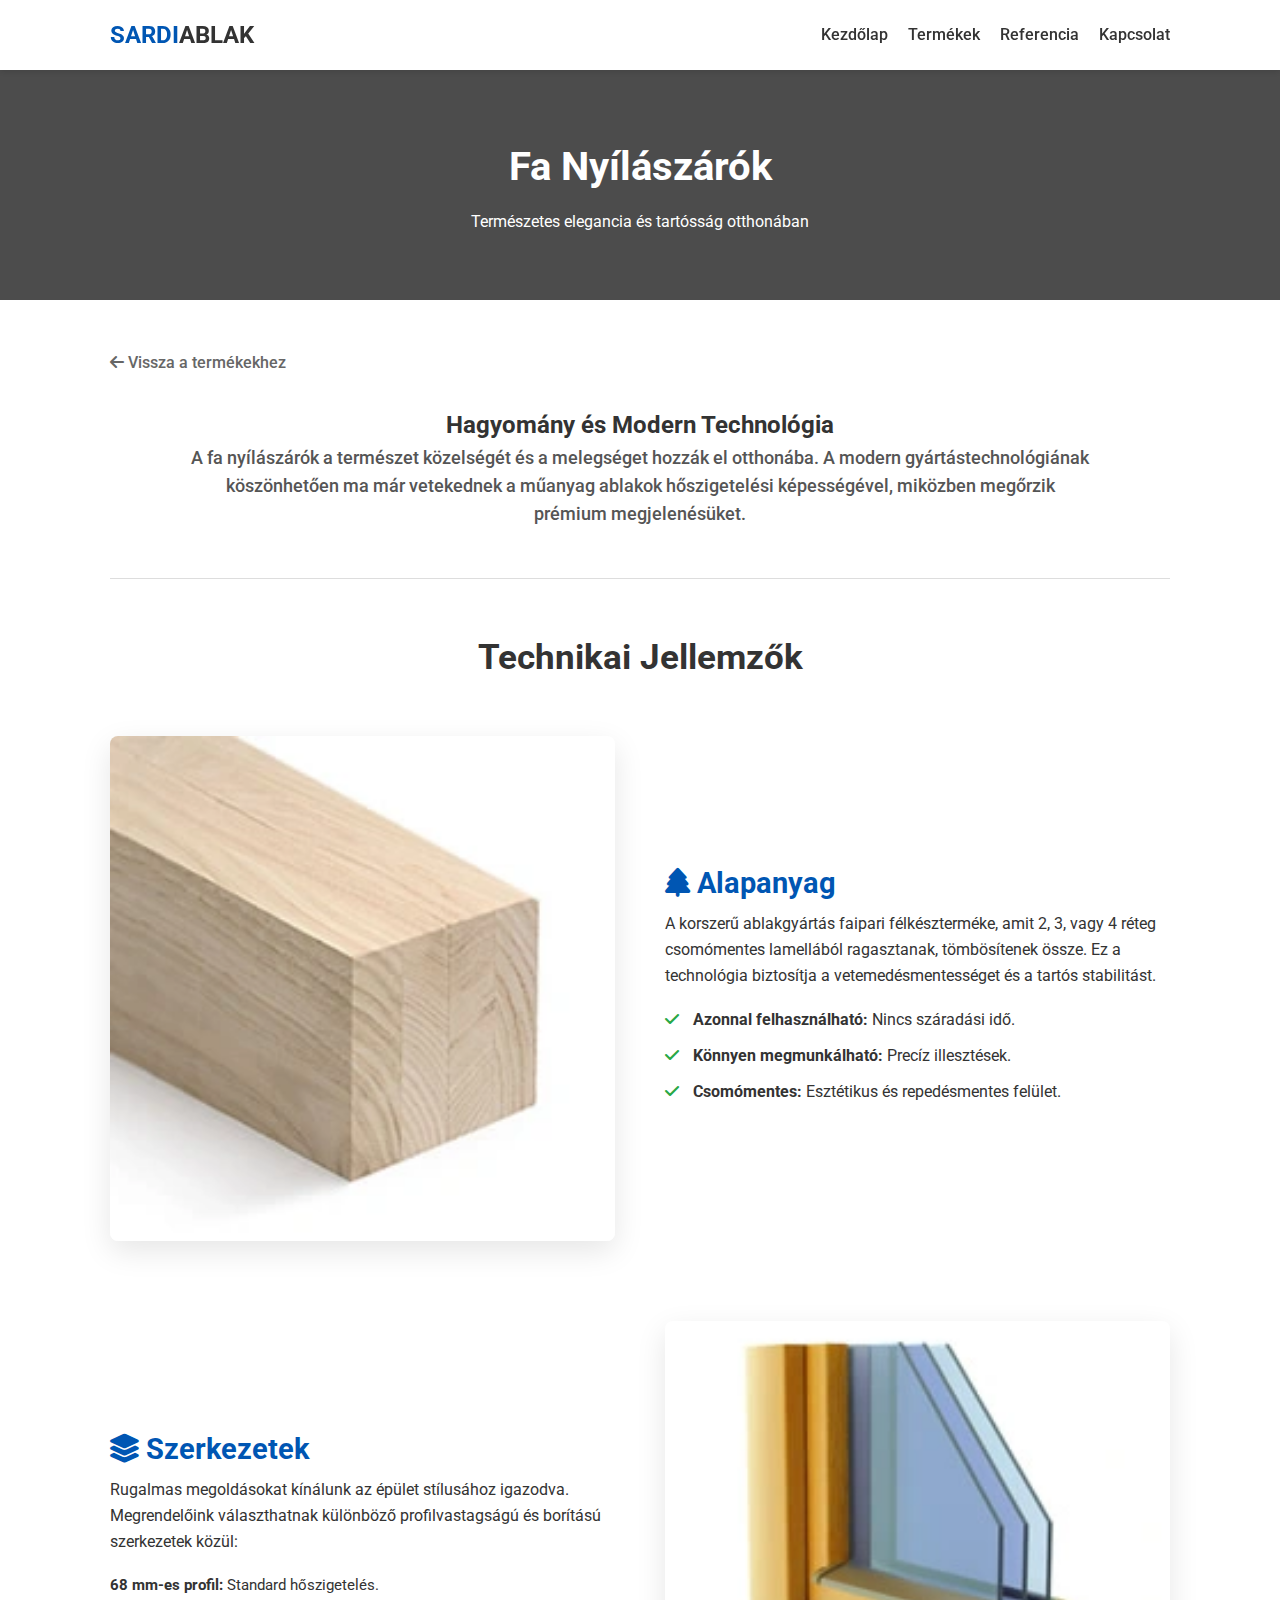
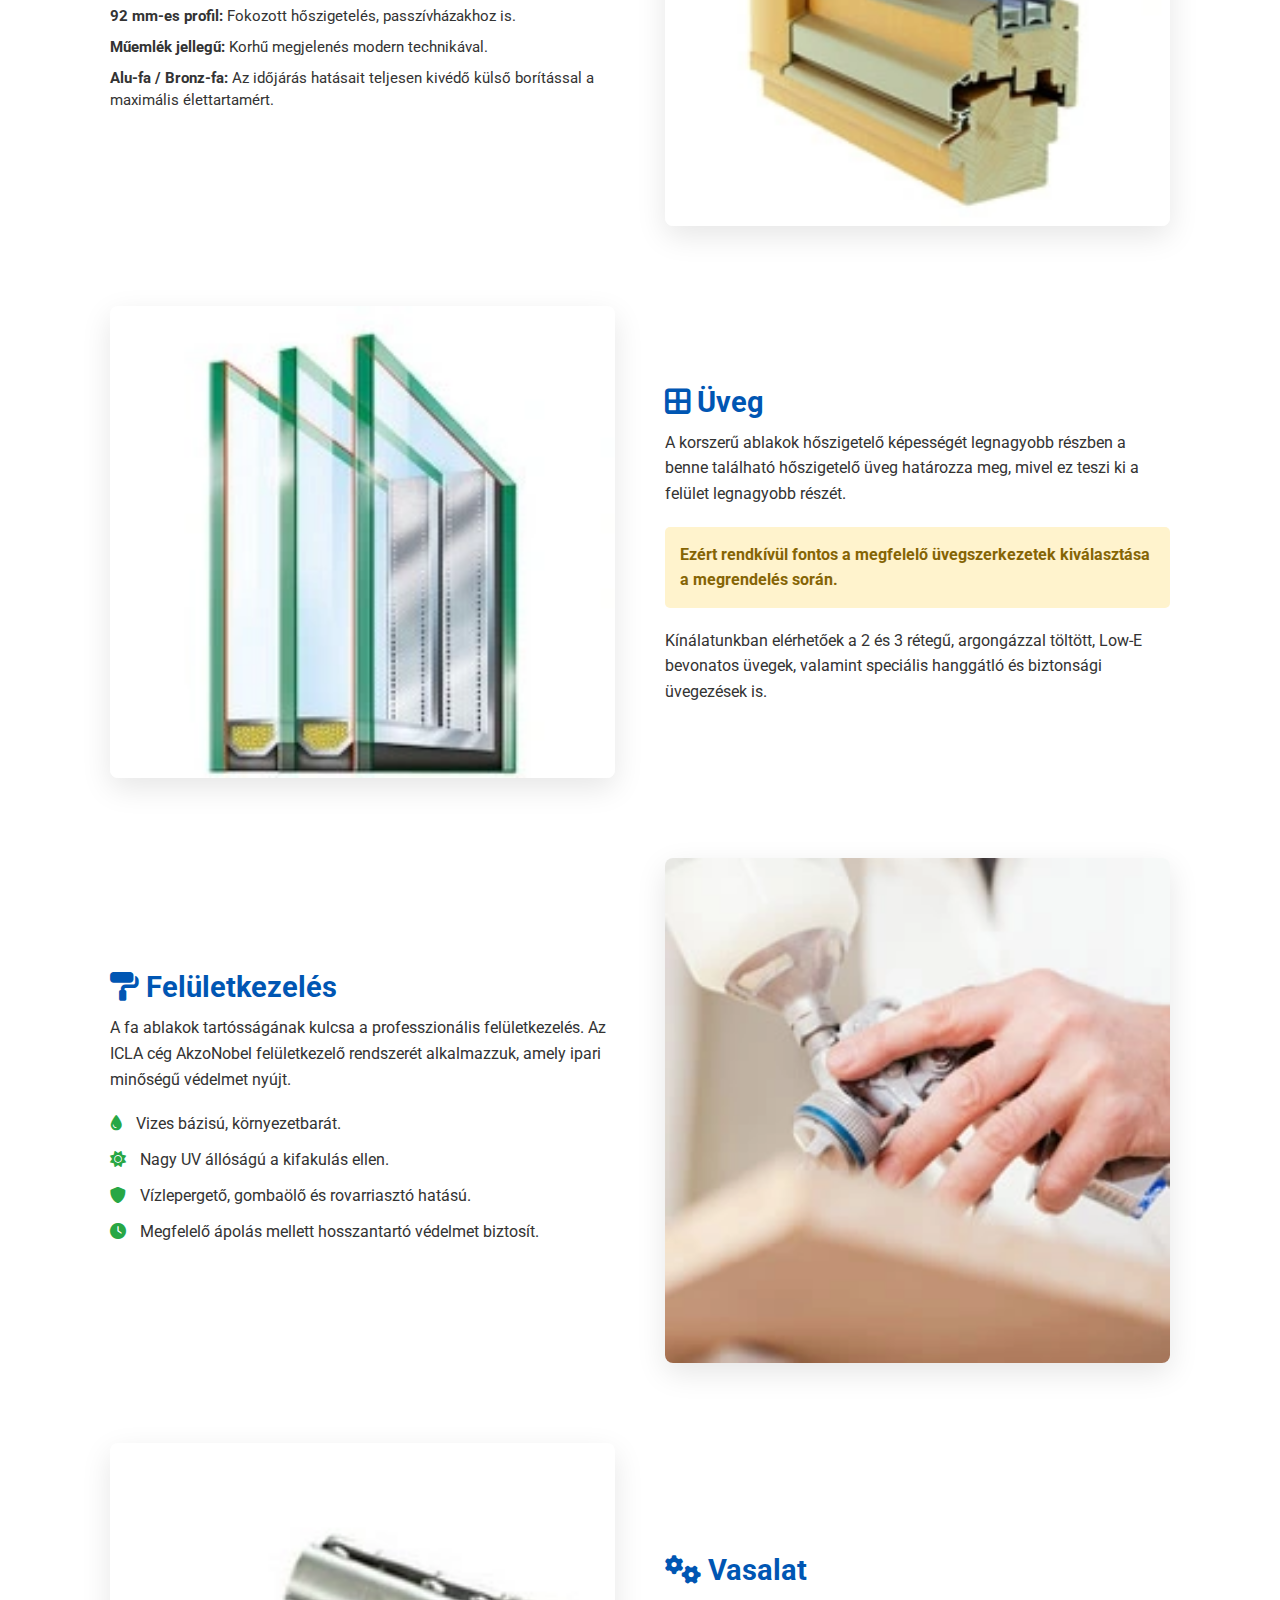
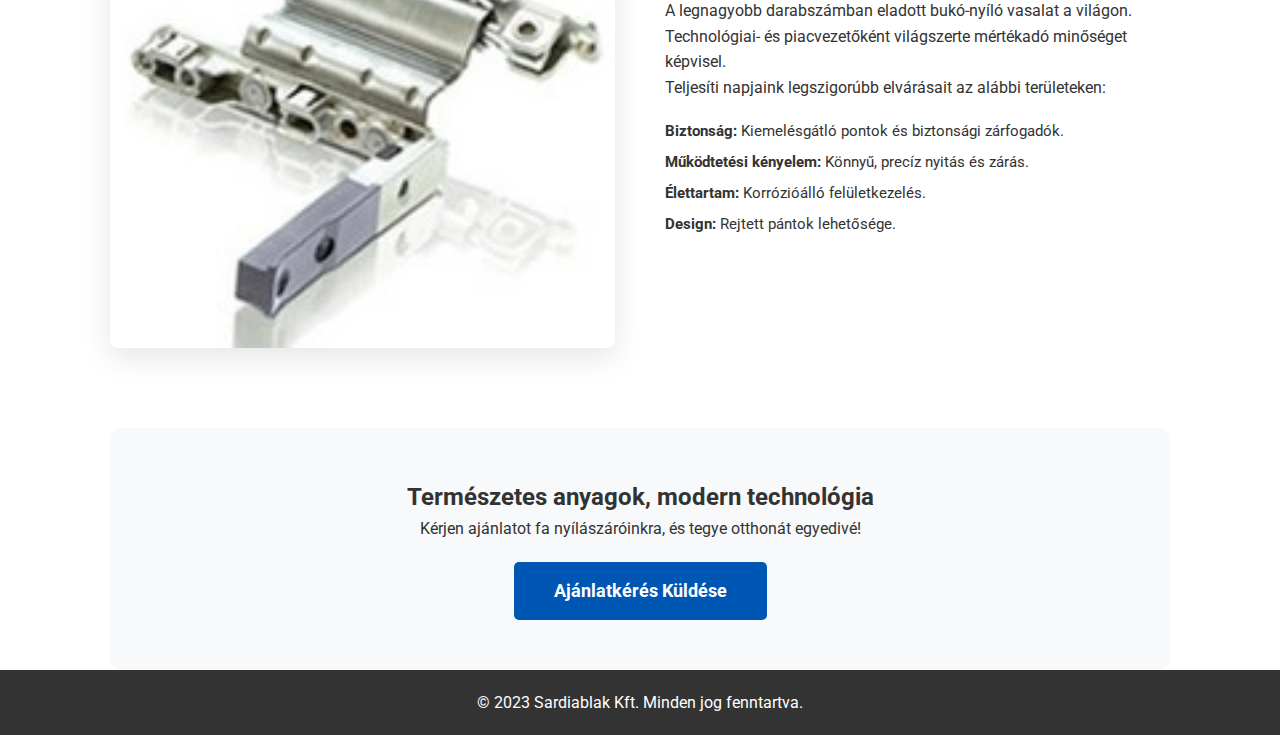
<file: fa_nyilaszarok.html>
<!DOCTYPE html>
<html lang="hu">
  <head>
    <meta charset="UTF-8" />
    <meta name="viewport" content="width=device-width, initial-scale=1.0" />
    <title>Műanyag Ablakok - Sardiablak</title>
    <link
      href="https://fonts.googleapis.com/css2?family=Roboto:wght@300;400;500;700&display=swap"
      rel="stylesheet"
    />
    <link
      rel="stylesheet"
      href="https://cdnjs.cloudflare.com/ajax/libs/font-awesome/6.0.0/css/all.min.css"
    />
    <link rel="stylesheet" href="src/style.css" />
    <link rel="icon" type="image/png" sizes="32x32" href="src/fav/favicon-32x32.png">
    <link rel="icon" type="image/png" sizes="16x16" href="src/fav/favicon-16x16.png">
    <link rel="apple-touch-icon" sizes="180x180" href="src/fav/apple-touch-icon.png">
    <link rel="icon" href="src/fav/favicon.ico">


  </head>
  <body>
    <!-- FEJLÉC -->
    <header>
      <div class="container header-container">
        <a href="index.html" class="logo">SARDI<span>ABLAK</span></a>
        <nav>
          <ul>
            <li><a href="index.html">Kezdőlap</a></li>
            <li><a href="termekeink.html" class="active">Termékek</a></li>
            <li><a href="referencia.html">Referencia</a></li>
            <li><a href="index.html#kontakt">Kapcsolat</a></li>
          </ul>
        </nav>
      </div>
    </header>

    <body>
        <!-- ALOLDAL HERO SZEKCIÓ -->
    <section class="page-header">
      <div class="container">
        <h1>Fa Nyílászárók</h1>
        <p>Természetes elegancia és tartósság otthonában</p>
      </div>
    </section>

    <!-- TARTALOM SZEKCIÓ -->
    <section id="product-page">
      <div class="container">
        <!-- Vissza gomb -->
        <a href="termekeink.html" class="back-link"><i class="fas fa-arrow-left"></i> Vissza a termékekhez</a>

        <!-- Bevezető szöveg -->
        <div class="product-intro">
          <h2>Hagyomány és Modern Technológia</h2>
          <p class="lead-text">
            A fa nyílászárók a természet közelségét és a melegséget hozzák el otthonába. A modern gyártástechnológiának köszönhetően ma már vetekednek a műanyag ablakok hőszigetelési képességével, miközben megőrzik prémium megjelenésüket.
          </p>
        </div>

        <hr class="divider">

        <h2 class="variants-title">Technikai Jellemzők</h2>

        <!-- 1. ALAPANYAG (Kép balra, szöveg jobbra) -->
        <div class="product-variant">
            <div class="variant-image">
                <!-- Kép helye: Alapanyag -->
                <img src="media/Termekink/fa_nyilaszarok_alapanyag.webp" alt="Fa ablak alapanyag">
            </div>
            <div class="variant-info">
                <h3><i class="fas fa-tree"></i> Alapanyag</h3>
                <p>A korszerű ablakgyártás faipari félkészterméke, amit 2, 3, vagy 4 réteg csomómentes lamellából ragasztanak, tömbösítenek össze. Ez a technológia biztosítja a vetemedésmentességet és a tartós stabilitást.</p>
                <ul class="variant-list">
                    <li><i class="fas fa-check"></i> <strong>Azonnal felhasználható:</strong> Nincs száradási idő.</li>
                    <li><i class="fas fa-check"></i> <strong>Könnyen megmunkálható:</strong> Precíz illesztések.</li>
                    <li><i class="fas fa-check"></i> <strong>Csomómentes:</strong> Esztétikus és repedésmentes felület.</li>
                </ul>
            </div>
        </div>

        <!-- 2. SZERKEZETEK (Kép jobbra, szöveg balra - REVERSE) -->
        <div class="product-variant reverse">
            <div class="variant-image">
                <!-- Kép helye: Szerkezet -->
                <img src="media/Termekink/fa_nyilaszarok_szerkezetek.webp" alt="Fa ablak profil">
            </div>
            <div class="variant-info">
                <h3><i class="fas fa-layer-group"></i> Szerkezetek</h3>
                <p>Rugalmas megoldásokat kínálunk az épület stílusához igazodva. Megrendelőink választhatnak különböző profilvastagságú és borítású szerkezetek közül:</p>
                <ul class="variant-list compact">
                    <li><strong>68 mm-es profil:</strong> Standard hőszigetelés.</li>
                    <li><strong>92 mm-es profil:</strong> Fokozott hőszigetelés, passzívházakhoz is.</li>
                    <li><strong>Műemlék jellegű:</strong> Korhű megjelenés modern technikával.</li>
                    <li><strong>Alu-fa / Bronz-fa:</strong> Az időjárás hatásait teljesen kivédő külső borítással a maximális élettartamért.</li>
                </ul>
            </div>
        </div>

        <!-- 3. ÜVEG (Kép balra, szöveg jobbra) -->
        <div class="product-variant">
            <div class="variant-image">
                <!-- Kép helye: Üveg -->
                <img src="media/Termekink/fa_nyilaszarok_uveg.webp" alt="Hőszigetelő üveg">
            </div>
            <div class="variant-info">
                <h3><i class="fas fa-border-all"></i> Üveg</h3>
                <p>A korszerű ablakok hőszigetelő képességét legnagyobb részben a benne található hőszigetelő üveg határozza meg, mivel ez teszi ki a felület legnagyobb részét.</p>
                <div class="highlight-box">
                    Ezért rendkívül fontos a megfelelő üvegszerkezetek kiválasztása a megrendelés során.
                </div>
                <p>Kínálatunkban elérhetőek a 2 és 3 rétegű, argongázzal töltött, Low-E bevonatos üvegek, valamint speciális hanggátló és biztonsági üvegezések is.</p>
            </div>
        </div>

        <!-- 4. FELÜLETKEZELÉS (Kép jobbra, szöveg balra - REVERSE) -->
        <div class="product-variant reverse">
            <div class="variant-image">
                <!-- Kép helye: Festés -->
                <img src="media/Termekink/fa_nyilaszarok_felulet.webp" alt="Fa felületkezelés">
            </div>
            <div class="variant-info">
                <h3><i class="fas fa-paint-roller"></i> Felületkezelés</h3>
                <p>A fa ablakok tartósságának kulcsa a professzionális felületkezelés. Az ICLA cég AkzoNobel felületkezelő rendszerét alkalmazzuk, amely ipari minőségű védelmet nyújt.</p>
                <ul class="variant-list">
                    <li><i class="fas fa-tint"></i> Vizes bázisú, környezetbarát.</li>
                    <li><i class="fas fa-sun"></i> Nagy UV állóságú a kifakulás ellen.</li>
                    <li><i class="fas fa-shield-alt"></i> Vízlepergető, gombaölő és rovarriasztó hatású.</li>
                    <li><i class="fas fa-clock"></i> Megfelelő ápolás mellett hosszantartó védelmet biztosít.</li>
                </ul>
            </div>
        </div>

        <!-- 5. VASALAT (Kép balra, szöveg jobbra) -->
        <div class="product-variant">
            <div class="variant-image">
                <!-- Kép helye: Vasalat -->
                <img src="media/Termekink/fa_nyilaszarok_vasalat.webp" alt="Roto vasalat">
            </div>
            <div class="variant-info">
                <h3><i class="fas fa-cogs"></i> Vasalat</h3>
                <p>A legnagyobb darabszámban eladott bukó-nyíló vasalat a világon. Technológiai- és piacvezetőként világszerte mértékadó minőséget képvisel.</p>
                <p>Teljesíti napjaink legszigorúbb elvárásait az alábbi területeken:</p>
                <ul class="variant-list compact">
                    <li><strong>Biztonság:</strong> Kiemelésgátló pontok és biztonsági zárfogadók.</li>
                    <li><strong>Működtetési kényelem:</strong> Könnyű, precíz nyitás és zárás.</li>
                    <li><strong>Élettartam:</strong> Korrózióálló felületkezelés.</li>
                    <li><strong>Design:</strong> Rejtett pántok lehetősége.</li>
                </ul>
            </div>
        </div>

        <!-- CTA Gomb -->
        <div class="cta-section">
            <h2>Természetes anyagok, modern technológia</h2>
            <p>Kérjen ajánlatot fa nyílászáróinkra, és tegye otthonát egyedivé!</p>
            <a href="index.html#kontakt" class="btn btn-large">Ajánlatkérés Küldése</a>
        </div>

      </div>
    </section>

    <footer>
      <p>&copy; 2023 Sardiablak Kft. Minden jog fenntartva.</p>
    </footer>
  </body>
</html>
</file>
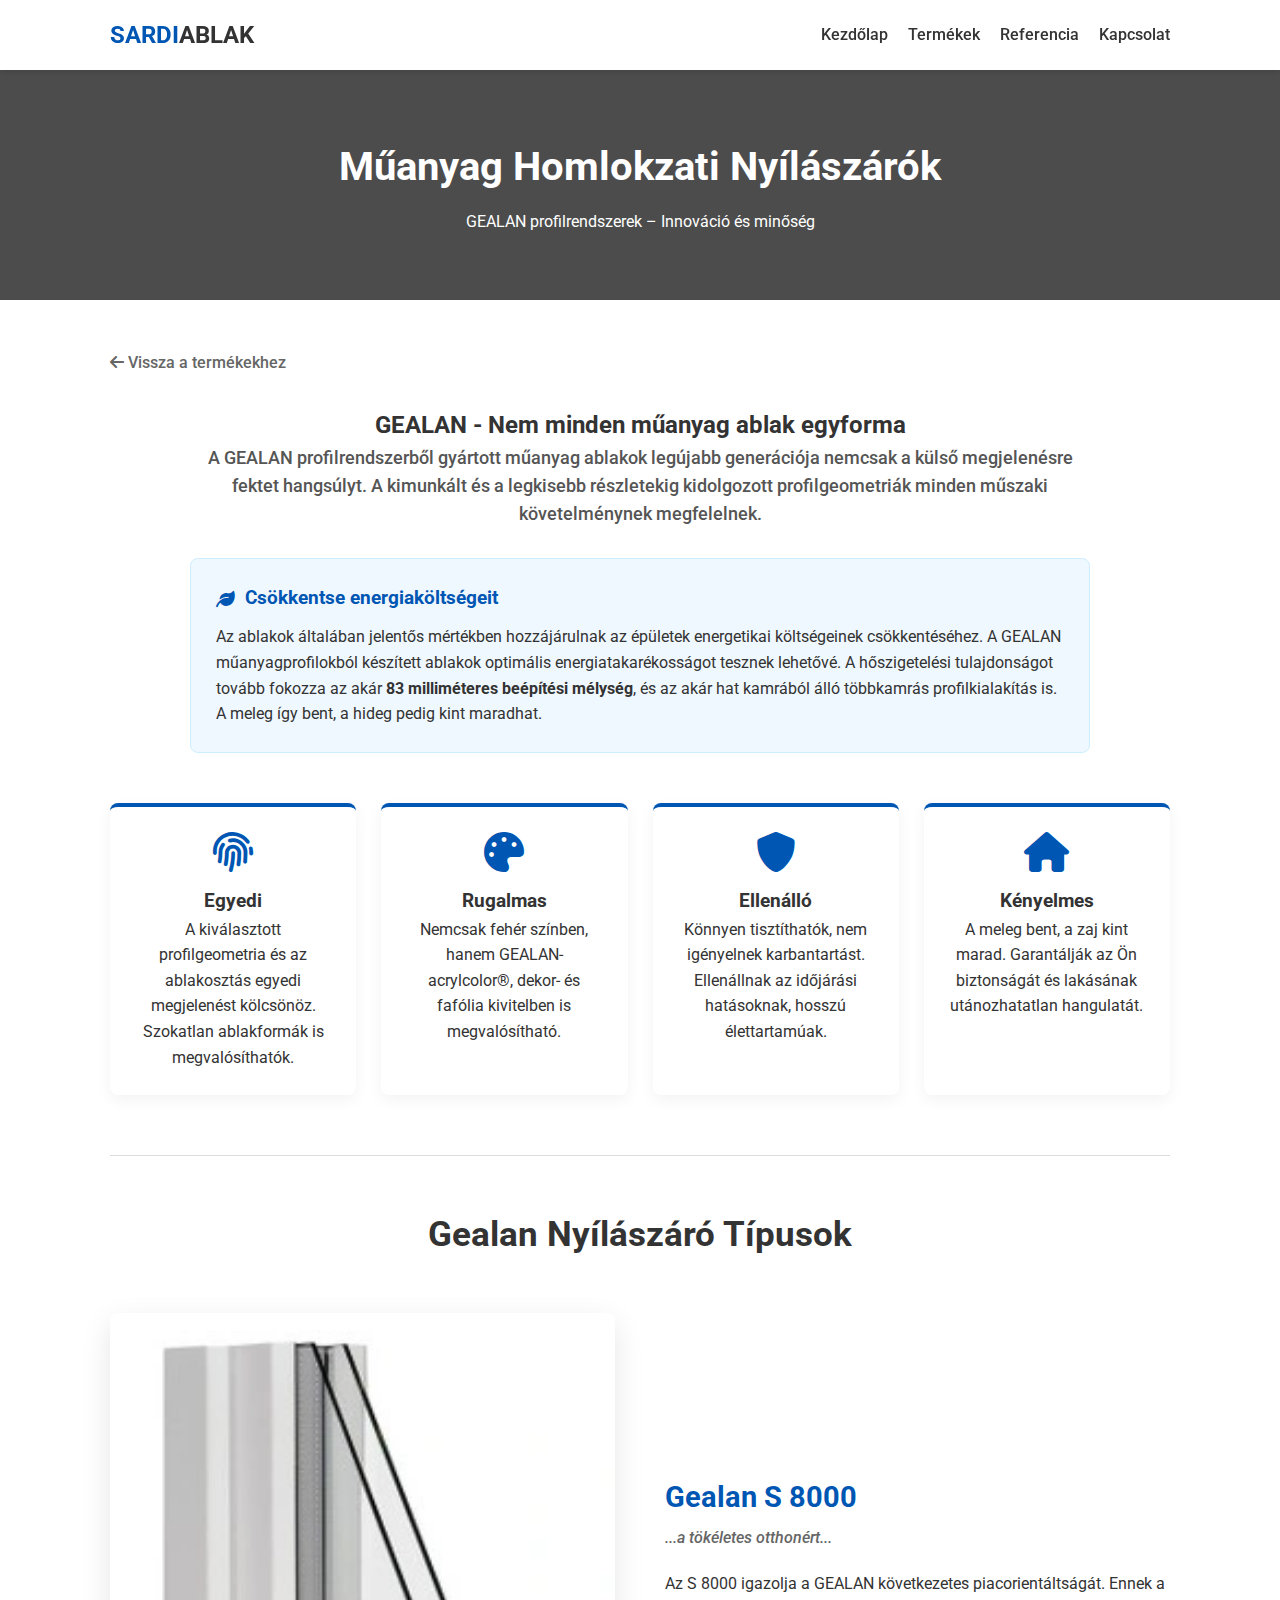
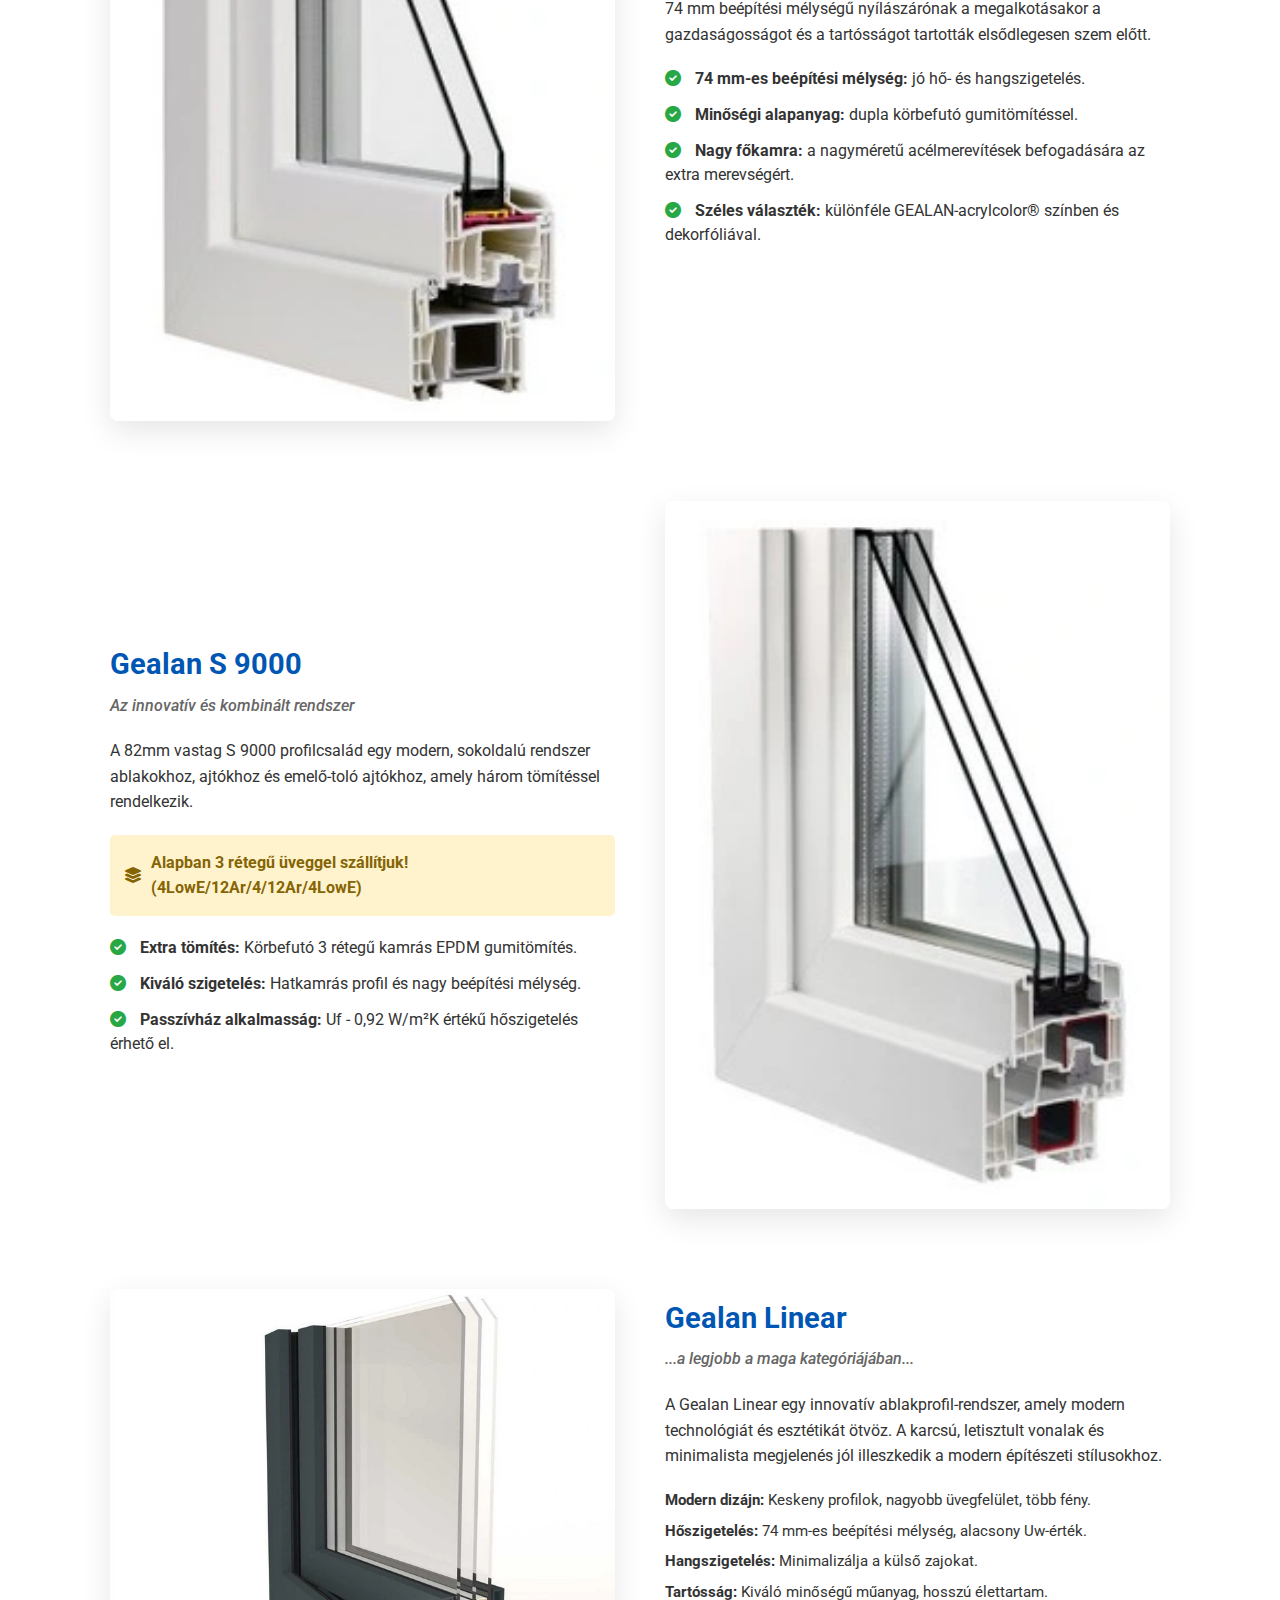
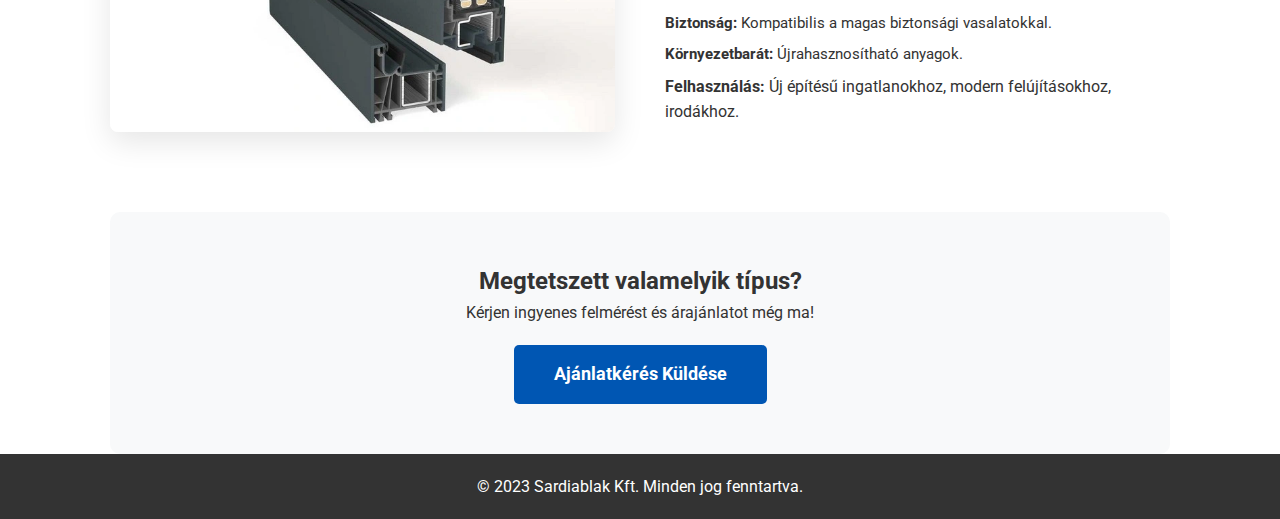
<file: muanyag_nyilaszarok.html>
<!DOCTYPE html>
<html lang="hu">
  <head>
    <meta charset="UTF-8" />
    <meta name="viewport" content="width=device-width, initial-scale=1.0" />
    <title>Műanyag Ablakok - Sardiablak</title>
    <link
      href="https://fonts.googleapis.com/css2?family=Roboto:wght@300;400;500;700&display=swap"
      rel="stylesheet"
    />
    <link
      rel="stylesheet"
      href="https://cdnjs.cloudflare.com/ajax/libs/font-awesome/6.0.0/css/all.min.css"
    />
    <link rel="stylesheet" href="src/style.css" />
    <link rel="icon" type="image/png" sizes="32x32" href="src/fav/favicon-32x32.png">
    <link rel="icon" type="image/png" sizes="16x16" href="src/fav/favicon-16x16.png">
    <link rel="apple-touch-icon" sizes="180x180" href="src/fav/apple-touch-icon.png">
    <link rel="icon" href="src/fav/favicon.ico">


  </head>
  <body>
    <!-- FEJLÉC -->
    <header>
      <div class="container header-container">
        <a href="index.html" class="logo">SARDI<span>ABLAK</span></a>
        <nav>
          <ul>
            <li><a href="index.html">Kezdőlap</a></li>
            <li><a href="termekeink.html" class="active">Termékek</a></li>
            <li><a href="referencia.html">Referencia</a></li>
            <li><a href="index.html#kontakt">Kapcsolat</a></li>
          </ul>
        </nav>
      </div>
    </header>

    <body>
    <!-- ALOLDAL HERO SZEKCIÓ -->
    <!-- Ide érdemes egy szép műanyag ablakos háttérképet tenni -->
    <section class="page-header" ;">
      <div class="container">
        <h1>Műanyag Homlokzati Nyílászárók</h1>
        <p>GEALAN profilrendszerek – Innováció és minőség</p>
      </div>
    </section>

    <!-- TARTALOM SZEKCIÓ -->
    <section id="product-page">
      <div class="container">
        <!-- Vissza gomb -->
        <a href="termekeink.html" class="back-link"><i class="fas fa-arrow-left"></i> Vissza a termékekhez</a>

        <!-- Általános bevezető -->
        <div class="product-intro">
          <h2>GEALAN - Nem minden műanyag ablak egyforma</h2>
          <p class="lead-text">
            A GEALAN profilrendszerből gyártott műanyag ablakok legújabb generációja nemcsak a külső megjelenésre fektet hangsúlyt. A kimunkált és a legkisebb részletekig kidolgozott profilgeometriák minden műszaki követelménynek megfelelnek.
          </p>
          
          <div class="energy-box">
            <h3><i class="fas fa-leaf"></i> Csökkentse energiaköltségeit</h3>
            <p>
                Az ablakok általában jelentős mértékben hozzájárulnak az épületek energetikai költségeinek csökkentéséhez. A GEALAN műanyagprofilokból készített ablakok optimális energiatakarékosságot tesznek lehetővé. A hőszigetelési tulajdonságot tovább fokozza az akár <strong>83 milliméteres beépítési mélység</strong>, és az akár hat kamrából álló többkamrás profilkialakítás is. A meleg így bent, a hideg pedig kint maradhat.
            </p>
          </div>
        </div>

        <!-- Előnyök ikonokkal (Grid) -->
        <div class="features-grid">
            <div class="feature-card">
                <i class="fas fa-fingerprint"></i>
                <h3>Egyedi</h3>
                <p>A kiválasztott profilgeometria és az ablakosztás egyedi megjelenést kölcsönöz. Szokatlan ablakformák is megvalósíthatók.</p>
            </div>
            <div class="feature-card">
                <i class="fas fa-palette"></i>
                <h3>Rugalmas</h3>
                <p>Nemcsak fehér színben, hanem GEALAN-acrylcolor®, dekor- és fafólia kivitelben is megvalósítható.</p>
            </div>
            <div class="feature-card">
                <i class="fas fa-shield-alt"></i>
                <h3>Ellenálló</h3>
                <p>Könnyen tisztíthatók, nem igényelnek karbantartást. Ellenállnak az időjárási hatásoknak, hosszú élettartamúak.</p>
            </div>
            <div class="feature-card">
                <i class="fas fa-home"></i>
                <h3>Kényelmes</h3>
                <p>A meleg bent, a zaj kint marad. Garantálják az Ön biztonságát és lakásának utánozhatatlan hangulatát.</p>
            </div>
        </div>

        <hr class="divider">

        <!-- TERMÉK VARIÁCIÓK (Váltakozó elrendezés) -->
        <h2 class="variants-title">Gealan Nyílászáró Típusok</h2>

        <!-- 1. GEALAN S 8000 -->
        <div class="product-variant">
            <div class="variant-image">
                <!-- Ide töltsd fel a Gealan S8000 képet -->
                <img src="media/Termekink/gealan_s8000.webp" alt="Gealan S 8000 profil">
            </div>
            <div class="variant-info">
                <h3>Gealan S 8000</h3>
                <span class="subtitle">...a tökéletes otthonért...</span>
                <p>Az S 8000 igazolja a GEALAN következetes piacorientáltságát. Ennek a 74 mm beépítési mélységű nyílászárónak a megalkotásakor a gazdaságosságot és a tartósságot tartották elsődlegesen szem előtt.</p>
                <ul class="variant-list">
                    <li><i class="fas fa-check-circle"></i> <strong>74 mm-es beépítési mélység:</strong> jó hő- és hangszigetelés.</li>
                    <li><i class="fas fa-check-circle"></i> <strong>Minőségi alapanyag:</strong> dupla körbefutó gumitömítéssel.</li>
                    <li><i class="fas fa-check-circle"></i> <strong>Nagy főkamra:</strong> a nagyméretű acélmerevítések befogadására az extra merevségért.</li>
                    <li><i class="fas fa-check-circle"></i> <strong>Széles választék:</strong> különféle GEALAN-acrylcolor® színben és dekorfóliával.</li>
                </ul>
            </div>
        </div>

        <!-- 2. GEALAN S 9000 (Fordított elrendezés) -->
        <div class="product-variant reverse">
            <div class="variant-image">
                <!-- Ide töltsd fel a Gealan S9000 képet -->
                <img src="media/Termekink/gealan_s9000.webp" alt="Gealan S 9000 profil">
            </div>
            <div class="variant-info">
                <h3>Gealan S 9000</h3>
                <span class="subtitle">Az innovatív és kombinált rendszer</span>
                <p>A 82mm vastag S 9000 profilcsalád egy modern, sokoldalú rendszer ablakokhoz, ajtókhoz és emelő-toló ajtókhoz, amely három tömítéssel rendelkezik.</p>
                
                <div class="highlight-box">
                    <i class="fas fa-layer-group"></i> Alapban 3 rétegű üveggel szállítjuk! (4LowE/12Ar/4/12Ar/4LowE)
                </div>

                <ul class="variant-list">
                    <li><i class="fas fa-check-circle"></i> <strong>Extra tömítés:</strong> Körbefutó 3 rétegű kamrás EPDM gumitömítés.</li>
                    <li><i class="fas fa-check-circle"></i> <strong>Kiváló szigetelés:</strong> Hatkamrás profil és nagy beépítési mélység.</li>
                    <li><i class="fas fa-check-circle"></i> <strong>Passzívház alkalmasság:</strong> Uf - 0,92 W/m²K értékű hőszigetelés érhető el.</li>
                </ul>
            </div>
        </div>

        <!-- 3. GEALAN LINEAR -->
        <div class="product-variant">
            <div class="variant-image">
                <!-- Ide töltsd fel a Gealan Linear képet -->
                <img src="media/Termekink/GEALAN-Linear2.webp" alt="Gealan Linear profil">
            </div>
            <div class="variant-info">
                <h3>Gealan Linear</h3>
                <span class="subtitle">...a legjobb a maga kategóriájában...</span>
                <p>A Gealan Linear egy innovatív ablakprofil-rendszer, amely modern technológiát és esztétikát ötvöz. A karcsú, letisztult vonalak és minimalista megjelenés jól illeszkedik a modern építészeti stílusokhoz.</p>
                <ul class="variant-list compact">
                    <li><strong>Modern dizájn:</strong> Keskeny profilok, nagyobb üvegfelület, több fény.</li>
                    <li><strong>Hőszigetelés:</strong> 74 mm-es beépítési mélység, alacsony Uw-érték.</li>
                    <li><strong>Hangszigetelés:</strong> Minimalizálja a külső zajokat.</li>
                    <li><strong>Tartósság:</strong> Kiváló minőségű műanyag, hosszú élettartam.</li>
                    <li><strong>Biztonság:</strong> Kompatibilis a magas biztonsági vasalatokkal.</li>
                    <li><strong>Környezetbarát:</strong> Újrahasznosítható anyagok.</li>
                </ul>
                <p><strong>Felhasználás:</strong> Új építésű ingatlanokhoz, modern felújításokhoz, irodákhoz.</p>
            </div>
        </div>

        <!-- CTA Gomb -->
        <div class="cta-section">
            <h2>Megtetszett valamelyik típus?</h2>
            <p>Kérjen ingyenes felmérést és árajánlatot még ma!</p>
            <a href="index.html#kontakt" class="btn btn-large">Ajánlatkérés Küldése</a>
        </div>

      </div>
    </section>

    <footer>
      <p>&copy; 2023 Sardiablak Kft. Minden jog fenntartva.</p>
    </footer>
  </body>
</html>
</file>
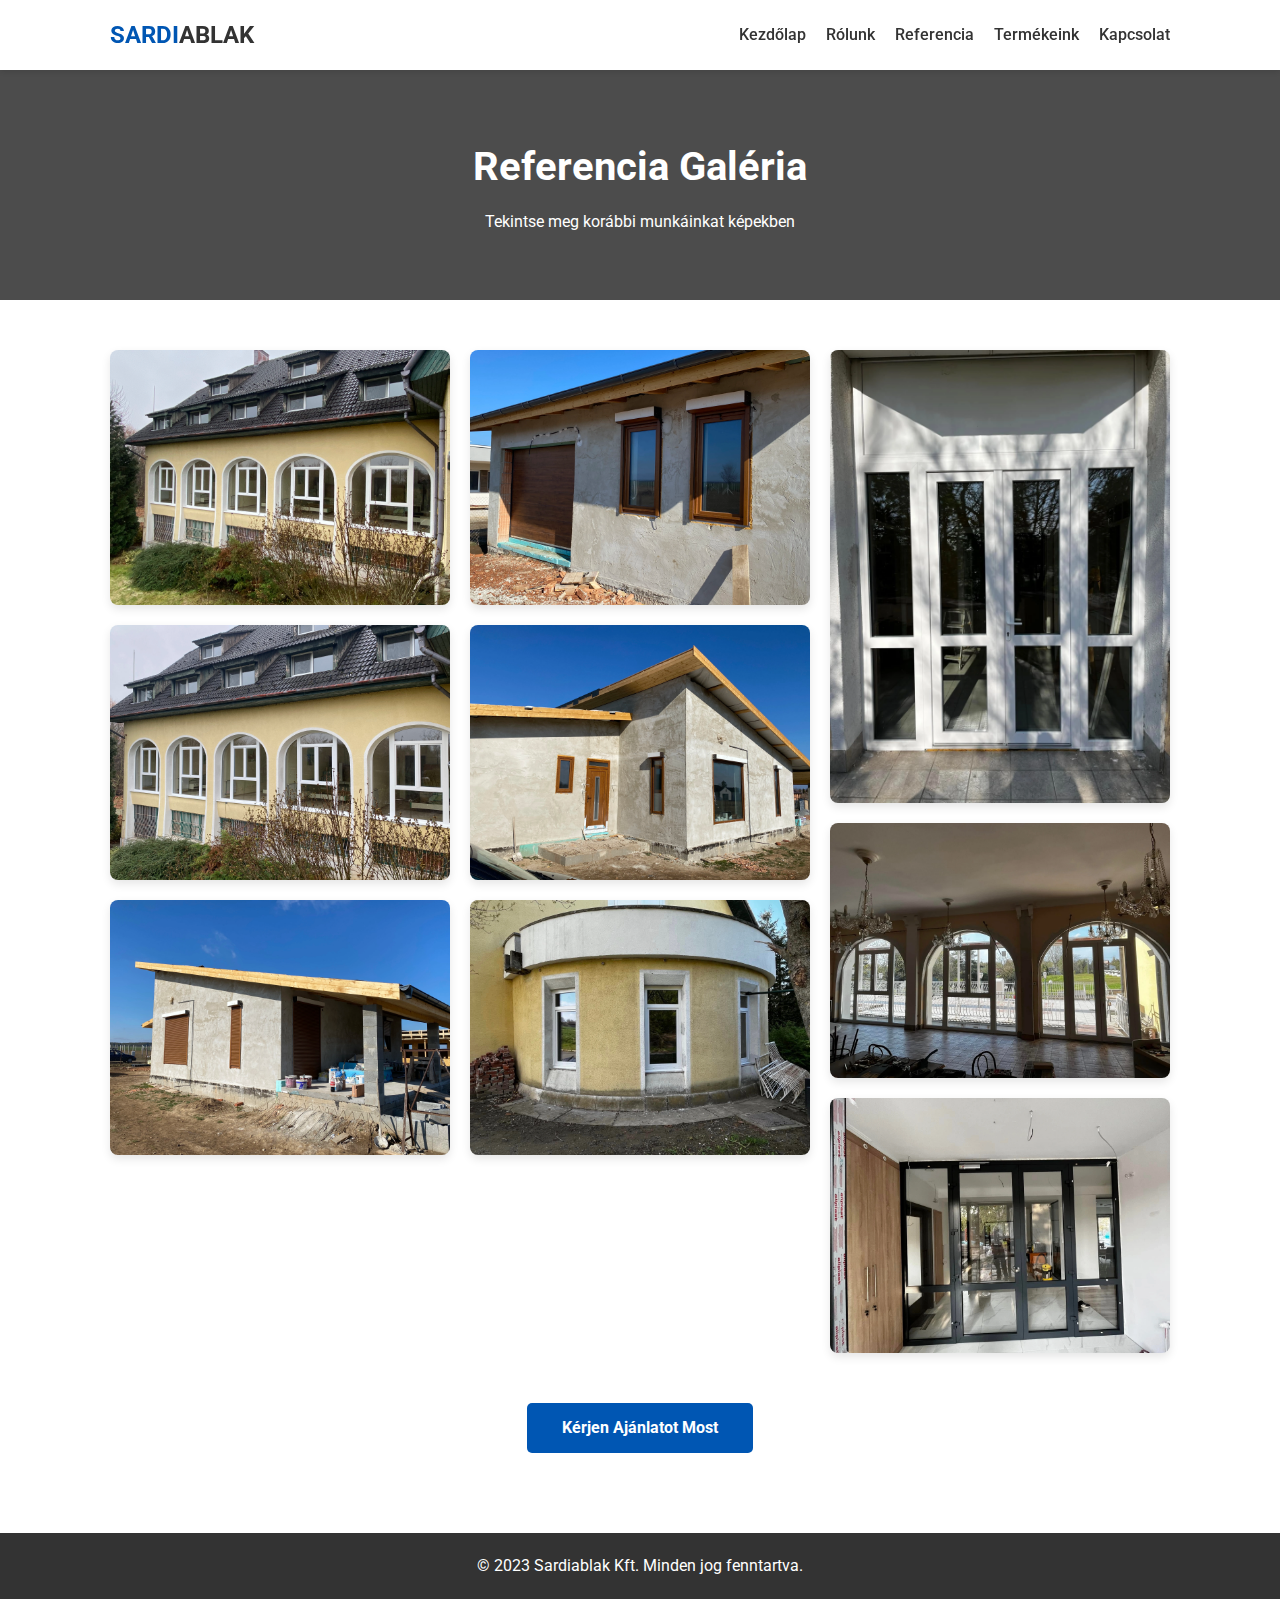
<file: referencia.html>
<!DOCTYPE html>
<html lang="hu">
  <head>
    <meta charset="UTF-8" />
    <meta name="viewport" content="width=device-width, initial-scale=1.0" />
    <title>Sardiablak - Referenciák</title>

    <!-- Betűtípus betöltése -->
    <link
      href="https://fonts.googleapis.com/css2?family=Roboto:wght@300;400;500;700&display=swap"
      rel="stylesheet"
    />

    <!-- Ikonok -->
    <link
      rel="stylesheet"
      href="https://cdnjs.cloudflare.com/ajax/libs/font-awesome/6.0.0/css/all.min.css"
    />

    <!-- CSS összekapcsolása -->
    <link rel="stylesheet" href="src/style.css" />
    <link rel="stylesheet" href="src/style.css" />
    <link
      rel="icon"
      type="image/png"
      sizes="32x32"
      href="src/fav/favicon-32x32.png"
    />
    <link
      rel="icon"
      type="image/png"
      sizes="16x16"
      href="src/fav/favicon-16x16.png"
    />
    <link
      rel="apple-touch-icon"
      sizes="180x180"
      href="src/fav/apple-touch-icon.png"
    />
    <link rel="icon" href="src/fav/favicon.ico" />
  </head>
  <body>
    <!-- FEJLÉC -->
    <header>
      <div class="container header-container">
        <a href="index.html" class="logo">SARDI<span>ABLAK</span></a>
        <nav>
          <ul>
            <li><a href="index.html">Kezdőlap</a></li>
            <li><a href="index.html#rolunk">Rólunk</a></li>
            <!-- Most már ez az oldal az aktív -->
            <li><a href="referencia.html" class="active">Referencia</a></li>
            <li><a href="termekeink.html">Termékeink</a></li>
            <li><a href="index.html#kontakt">Kapcsolat</a></li>
          </ul>
        </nav>
      </div>
    </header>

    <!-- ALOLDAL FEJLÉC (Kisebb mint a főoldali) -->
    <section class="page-header">
      <div class="container">
        <h1>Referencia Galéria</h1>
        <p>Tekintse meg korábbi munkáinkat képekben</p>
      </div>
    </section>

    <!-- GALÉRIA SZEKCIÓ -->
    <section id="galeria-page">
      <div class="container">
        <div class="masonry-grid">
          <!-- Képek helye - Ide másolhatod be a saját képeidet -->
          <!-- A "masonry-item" div-en belülre tedd az img taget -->

          <div class="masonry-item">
            <img src="media/WEBP/IMG_2352.webp" alt="Referencia munka" />
          </div>

          <div class="masonry-item">
            <img src="media/WEBP/IMG_2353.webp" alt="Referencia munka" />
          </div>

          <div class="masonry-item">
            <img src="media/WEBP/IMG_2499.webp" alt="Referencia munka" />
          </div>

          <div class="masonry-item">
            <img src="media/WEBP/IMG_2500.webp" alt="Referencia munka" />
          </div>

          <div class="masonry-item">
            <img src="media/WEBP/IMG_2502.webp" alt="Referencia munka" />
          </div>

          <div class="masonry-item">
            <img src="media/WEBP/IMG_3392.webp" alt="Referencia munka" />
          </div>
          <div class="masonry-item">
            <img src="media/WEBP/IMG_3402.webp" alt="Referencia munka" />
          </div>
          <div class="masonry-item">
            <img src="media/WEBP/IMG_3403.webp" alt="Referencia munka" />
          </div>
          <div class="masonry-item">
            <img src="media/WEBP/IMG_3412.webp" alt="Referencia munka" />
          </div>
        </div>
        <!-- Vissza a főoldalra gomb -->
        <div style="text-align: center; margin-top: 50px">
          <a href="index.html#kontakt" class="btn">Kérjen Ajánlatot Most</a>
        </div>
      </div>
    </section>

    <!-- LÁBLÉC -->
    <footer>
      <p>&copy; 2023 Sardiablak Kft. Minden jog fenntartva.</p>
    </footer>
    <!-- --- LIGHTBOX (GALÉRIA MODAL) --- -->
    <div id="lightbox" class="lightbox">
      <span class="close-btn">&times;</span>
      <img class="lightbox-content" id="lightbox-img" />
      <div class="caption" id="caption"></div>
      <a class="prev" onclick="changeSlide(-1)">&#10094;</a>
      <a class="next" onclick="changeSlide(1)">&#10095;</a>
    </div>

    <!-- JAVASCRIPT A MŰKÖDÉSHEZ -->
    <script>
      // Elemek kiválasztása
      const lightbox = document.getElementById("lightbox");
      const lightboxImg = document.getElementById("lightbox-img");
      const captionText = document.getElementById("caption");
      const images = document.querySelectorAll(".masonry-item img");
      const closeBtn = document.querySelector(".close-btn");

      let currentIndex = 0; // Éppen melyik képet nézzük

      // Minden képre rakunk egy kattintás figyelőt
      images.forEach((img, index) => {
        img.style.cursor = "pointer"; // Hogy látszódjon, kattintható
        img.addEventListener("click", () => {
          openLightbox(index);
        });
      });

      // Galéria megnyitása
      function openLightbox(index) {
        currentIndex = index;
        lightbox.style.display = "flex"; // Megjelenítés
        updateImage();
      }

      // Kép frissítése az aktuális index alapján
      function updateImage() {
        const img = images[currentIndex];
        lightboxImg.src = img.src; // Kép betöltése
        captionText.innerHTML = img.alt; // Alt szöveg kiírása (opcionális)
      }

      // Bezárás gomb
      closeBtn.addEventListener("click", () => {
        lightbox.style.display = "none";
      });

      // Bezárás ha a sötét háttérre kattintunk
      lightbox.addEventListener("click", (e) => {
        if (e.target === lightbox) {
          lightbox.style.display = "none";
        }
      });

      // Lapozás (n = -1 vagy +1)
      window.changeSlide = function (n) {
        currentIndex += n;

        // Ha túlmegyünk az utolsón, ugorjon az elsőre
        if (currentIndex >= images.length) {
          currentIndex = 0;
        }
        // Ha visszalépünk az elsőről, ugorjon az utolsóra
        if (currentIndex < 0) {
          currentIndex = images.length - 1;
        }

        updateImage();
      };

      // Billentyűzet kezelés (Bal, Jobb nyíl és ESC)
      document.addEventListener("keydown", (e) => {
        if (lightbox.style.display === "flex") {
          if (e.key === "ArrowLeft") changeSlide(-1);
          if (e.key === "ArrowRight") changeSlide(1);
          if (e.key === "Escape") lightbox.style.display = "none";
        }
      });
    </script>
  </body>
</html>
</file>
<file: src/style.css>
/* --- ALAP BEÁLLÍTÁSOK (RESET) --- */
* {
  margin: 0;
  padding: 0;
  box-sizing: border-box;
}

body {
  font-family: "Roboto", sans-serif;
  line-height: 1.6;
  color: #333;
  background-color: #fff; /* Alap háttér legyen fehér */
}

a {
  text-decoration: none;
  color: inherit;
}
ul {
  list-style: none;
}

/* --- FEJLÉC --- */
header {
  background: #fff;
  box-shadow: 0 2px 5px rgba(0, 0, 0, 0.1);
  position: fixed;
  width: 100%;
  height: 70px;
  top: 0;
  left: 0;
  z-index: 9999; /* Legyen mindig legfelül */
}

.container {
  max-width: 1100px;
  margin: 0 auto;
  padding: 0 20px;
}

.header-container {
  display: flex;
  justify-content: space-between;
  align-items: center;
  height: 100%;
}

.logo {
  font-size: 1.5rem;
  font-weight: 700;
  color: #0056b3;
}

.logo span {
  color: #333;
}

nav ul {
  display: flex;
}

nav ul li {
  margin-left: 20px;
}

nav ul li a {
  font-weight: 500;
  transition: color 0.3s;
}

nav ul li a:hover {
  color: #0056b3;
}

/* --- KEZDŐLAP (HERO) --- */
#kezdolap {
  /* Háttérkép beállítása */
  background: linear-gradient(rgba(0, 0, 0, 0.6), rgba(0, 0, 0, 0.4)),
    url("hero_landing.png");
  background-size: cover;
  background-position: center;

  /* Méretezés */
  width: 100%;
  height: 70vh; /* Teljes képernyő */
  min-height: 600px; /* Hogy mobilon se legyen túl kicsi */

  /* Tartalom középre igazítása */
  display: flex;
  flex-direction: column;
  justify-content: center;
  align-items: center;
  text-align: center;
  color: #fff;

  /* Fontos: padding a fejléc miatt */
  padding-top: 70px;
  position: relative;
  z-index: 1;
}

#kezdolap h1 {
  font-size: 3rem;
  margin-bottom: 1rem;
  text-shadow: 2px 2px 4px rgba(0, 0, 0, 0.5); /* Olvashatóság miatt árnyék */
}

#kezdolap p {
  font-size: 1.2rem;
  margin-bottom: 2rem;
  max-width: 600px;
  text-shadow: 1px 1px 2px rgba(0, 0, 0, 0.5);
}

.btn {
  background: #0056b3;
  color: #fff;
  padding: 12px 35px;
  border-radius: 5px;
  font-weight: bold;
  transition: background 0.3s;
  display: inline-block;
}

.btn:hover {
  background: #004494;
}

/* --- RÓLUNK SZEKCIÓ (EZT JAVÍTOTTUK) --- */
#rolunk {
  /* Kényszerített fehér háttér, hogy ne legyen átlátszó */
  background-color: #ffffff !important;
  padding: 80px 20px;

  /* Rétegezés: fedje el az alatta lévő dolgokat */
  position: relative;
  z-index: 10;
}

.about-wrapper {
  display: flex;
  align-items: center;
  gap: 50px;
  background-color: #fff; /* Biztonság kedvéért itt is */
}

.about-content {
  flex: 1;
}

.sub-title {
  display: block;
  font-size: 0.9rem;
  text-transform: uppercase;
  letter-spacing: 2px;
  color: #0056b3;
  font-weight: 700;
  margin-bottom: 15px;
}

#rolunk h2 {
  font-size: 2.5rem;
  line-height: 1.2;
  margin-bottom: 25px;
  color: #333;
}

.lead-text {
  font-size: 1.1rem;
  font-weight: 500;
  color: #555;
  margin-bottom: 20px;
}

#rolunk p {
  margin-bottom: 20px;
  color: #666;
  text-align: justify;
}

.btn-text {
  display: inline-block;
  margin-top: 10px;
  font-weight: 700;
  color: #0056b3;
}

.about-image {
  flex: 1;
}

.about-image img {
  width: 100%;
  height: auto;
  min-height: 400px;
  object-fit: cover;
  border-radius: 5px;
  box-shadow: 0 10px 30px rgba(0, 0, 0, 0.1);
  display: block;
}

/* --- MUNKÁINK (PORTFOLIO) --- */
#munkaink {
  background-color: #f4f4f4; /* Szürke háttér */
  padding: 80px 20px;
  position: relative;
  z-index: 10;
}

.section-title {
  text-align: center;
  font-size: 2rem;
  margin-bottom: 40px;
  color: #333;
}

.gallery {
  display: grid;
  grid-template-columns: repeat(auto-fit, minmax(300px, 1fr));
  gap: 20px;
}

.gallery-item {
  background: #fff;
  border-radius: 5px;
  overflow: hidden;
  box-shadow: 0 2px 5px rgba(0, 0, 0, 0.1);
}

.gallery-item img {
  width: 100%;
  height: 250px;
  object-fit: cover;
  display: block;
}

.gallery-desc {
  padding: 15px;
  text-align: center;
  font-weight: bold;
}

/* --- KONTAKT --- */
#kontakt {
  background-color: #fff;
  padding: 80px 20px;
  position: relative;
  z-index: 10;
}

.contact-wrapper {
  display: flex;
  flex-wrap: wrap;
  gap: 40px;
  justify-content: center;
}

.contact-info,
.contact-form {
  flex: 1;
  min-width: 300px;
}

.contact-item {
  display: flex;
  margin-bottom: 20px;
  align-items: center;
}

.contact-item i {
  font-size: 1.5rem;
  color: #0056b3;
  margin-right: 15px;
  width: 30px;
}

.form-group {
  margin-bottom: 15px;
}

.form-group input,
.form-group textarea {
  width: 100%;
  padding: 12px;
  border: 1px solid #ddd;
  border-radius: 4px;
}

.form-group textarea {
  height: 120px;
  resize: vertical;
}

button[type="submit"] {
  width: 100%;
  border: none;
  cursor: pointer;
}

/* --- LÁBLÉC --- */
footer {
  background: #333;
  color: #fff;
  text-align: center;
  padding: 20px;
  margin-top: auto;
  position: relative;
  z-index: 10;
}

/* --- MOBIL NÉZET (Reszponzivitás) --- */
@media (max-width: 900px) {
  .header-container {
    flex-direction: column;
    justify-content: center;
  }

  nav ul {
    margin-top: 10px;
  }

  #kezdolap h1 {
    font-size: 2rem;
  }

  /* Kép és szöveg egymás alá kerüljön mobilon */
  .about-wrapper {
    flex-direction: column;
  }

  .contact-wrapper {
    flex-direction: column;
  }
}

/* --- ÚJ ALOLDAL FEJLÉC (Referencia oldal) --- */
.page-header {
  background: linear-gradient(rgba(0, 0, 0, 0.7), rgba(0, 0, 0, 0.7)),
    url("https://images.unsplash.com/photo-1600585154340-be6161a56a0c?ixlib=rb-1.2.1&auto=format&fit=crop&w=1350&q=80");
  background-size: cover;
  background-position: center;
  height: 300px; /* Kisebb, mint a főoldali Hero */
  display: flex;
  align-items: center;
  justify-content: center;
  text-align: center;
  color: #fff;
  padding-top: 70px; /* Header helye */
  margin-bottom: 50px;
}

.page-header h1 {
  font-size: 2.5rem;
  margin-bottom: 10px;
}

/* --- MASONRY GALÉRIA STÍLUS --- */
#galeria-page {
  padding-bottom: 80px;
}

.masonry-grid {
  /* CSS Columns használata a Pinterest-szerű hatáshoz */
  column-count: 3;
  column-gap: 20px;
}

.masonry-item {
  /* Megakadályozza, hogy a képet félbevágja az oszlop törés */
  break-inside: avoid;
  margin-bottom: 20px;
  border-radius: 8px;
  overflow: hidden;
  box-shadow: 0 4px 10px rgba(0, 0, 0, 0.1);
  transition: transform 0.3s ease;
}

.masonry-item:hover {
  transform: translateY(-5px); /* Kicsit megemelkedik rámutatáskor */
}

.masonry-item img {
  width: 100%;
  display: block;
  height: auto;
}

/* Reszponzivitás a galériához */
@media (max-width: 900px) {
  .masonry-grid {
    column-count: 2; /* Tableten 2 oszlop */
  }
}

@media (max-width: 600px) {
  .masonry-grid {
    column-count: 1; /* Mobilon 1 oszlop */
  }
}

/* --- LIGHTBOX (NAGYÍTOTT GALÉRIA) STÍLUSOK --- */

.lightbox {
  display: none; /* Alapból rejtve van */
  position: fixed;
  z-index: 10000; /* Minden felett legyen */
  padding-top: 0;
  left: 0;
  top: 0;
  width: 100%;
  height: 100%;
  overflow: auto;
  background-color: rgba(0, 0, 0, 0.9); /* Sötét, átlátszó háttér */
  justify-content: center;
  align-items: center;
  flex-direction: column;
}

/* A nagyított kép */
.lightbox-content {
  margin: auto;
  display: block;
  width: 80%;
  max-width: 1000px; /* Ne legyen túl nagy */
  max-height: 80vh; /* Hogy beférjen a képernyőre */
  object-fit: contain;
  border-radius: 5px;
  box-shadow: 0 0 20px rgba(0, 0, 0, 0.5);
  animation: zoomIn 0.3s; /* Kis animáció megjelenéskor */
}

@keyframes zoomIn {
  from {
    transform: scale(0.8);
    opacity: 0;
  }
  to {
    transform: scale(1);
    opacity: 1;
  }
}

/* Kép alatti szöveg (az alt tagből jön) */
.caption {
  margin: auto;
  display: block;
  width: 80%;
  max-width: 700px;
  text-align: center;
  color: #ccc;
  padding: 10px 0;
  height: 150px;
  font-size: 1.1rem;
}

/* Bezárás gomb (X) */
.close-btn {
  position: absolute;
  top: 20px;
  right: 35px;
  color: #f1f1f1;
  font-size: 40px;
  font-weight: bold;
  transition: 0.3s;
  cursor: pointer;
  z-index: 10001;
}

.close-btn:hover,
.close-btn:focus {
  color: #bbb;
  text-decoration: none;
  cursor: pointer;
}

/* Előző és Következő nyilak */
.prev,
.next {
  cursor: pointer;
  position: absolute;
  top: 50%;
  width: auto;
  padding: 16px;
  margin-top: -50px;
  color: white;
  font-weight: bold;
  font-size: 30px;
  transition: 0.6s ease;
  border-radius: 0 3px 3px 0;
  user-select: none;
  background-color: rgba(0, 0, 0, 0.3); /* Halvány háttér a nyilaknak */
}

/* Jobb oldali nyíl pozicionálása */
.next {
  right: 0;
  border-radius: 3px 0 0 3px;
}

/* Bal oldali nyíl */
.prev {
  left: 0;
  border-radius: 3px 0 0 3px;
}

/* Hover effekt a nyilakon */
.prev:hover,
.next:hover {
  background-color: rgba(0, 0, 0, 0.8);
}

/* Mobil nézet igazítás */
@media only screen and (max-width: 700px) {
  .lightbox-content {
    width: 100%;
  }
  .prev,
  .next {
    padding: 10px;
    font-size: 20px;
  }
}
/* --- TERMÉK KATALÓGUS (GRID) --- */
.product-grid {
  display: grid;
  /* Automatikusan rendezi a kártyákat: min. 280px szélesek, kitöltik a helyet */
  grid-template-columns: repeat(auto-fill, minmax(280px, 1fr));
  gap: 30px;
  padding-bottom: 50px;
}

.product-card {
  background: #fff;
  border-radius: 8px;
  overflow: hidden;
  box-shadow: 0 4px 15px rgba(0, 0, 0, 0.05);
  transition: all 0.3s ease;
  display: flex;
  flex-direction: column;
  height: 100%;
  border: 1px solid #eee;
}

.product-card:hover {
  transform: translateY(-10px); /* Kiemelkedik hoverre */
  box-shadow: 0 10px 25px rgba(0, 0, 0, 0.15);
  border-color: #0056b3;
}

.card-image {
  height: 200px;
  overflow: hidden;
}

.card-image img {
  width: 100%;
  height: 100%;
  object-fit: cover;
  transition: transform 0.5s ease;
}

.product-card:hover .card-image img {
  transform: scale(1.1); /* Kép nagyítása hoverre */
}

.card-content {
  padding: 20px;
  flex-grow: 1; /* Hogy a szöveg kitöltse a maradék helyet */
  display: flex;
  flex-direction: column;
  justify-content: space-between;
}

.card-content h3 {
  font-size: 1.2rem;
  margin-bottom: 15px;
  color: #333;
}

.btn-arrow {
  color: #0056b3;
  font-weight: 700;
  font-size: 0.9rem;
  display: flex;
  align-items: center;
}

.btn-arrow i {
  margin-left: 5px;
  transition: margin-left 0.3s;
}

.product-card:hover .btn-arrow i {
  margin-left: 10px;
}

/* --- TERMÉK ALOLDAL (RÉSZLETEK) --- */
#termek-reszletek {
  padding-top: 100px; /* Hogy ne takarja ki a fejléc */
  padding-bottom: 80px;
  background-color: #fff;
}

.back-link {
  display: inline-block;
  margin-bottom: 30px;
  color: #666;
  font-weight: 500;
  transition: color 0.3s;
}

.back-link:hover {
  color: #0056b3;
}

.product-detail-wrapper {
  display: flex;
  gap: 50px;
  align-items: flex-start;
}

.product-detail-image {
  flex: 1;
  border-radius: 8px;
  overflow: hidden;
  box-shadow: 0 5px 20px rgba(0, 0, 0, 0.1);
}

.product-detail-image img {
  width: 100%;
  height: auto;
  display: block;
}

.product-detail-info {
  flex: 1;
}

.product-detail-info h1 {
  font-size: 2.5rem;
  margin-bottom: 20px;
  color: #333;
}

.feature-list {
  margin: 30px 0;
  list-style: none;
}

.feature-list li {
  margin-bottom: 10px;
  font-size: 1.1rem;
  display: flex;
  align-items: center;
}

.feature-list li i {
  color: #0056b3;
  margin-right: 15px;
}

.cta-box {
  background: #f9f9f9;
  padding: 30px;
  border-radius: 8px;
  border-left: 5px solid #0056b3;
  margin-top: 30px;
}

.cta-box p {
  font-weight: bold;
  margin-bottom: 15px;
}

/* Reszponzivitás a termék oldalhoz */
@media (max-width: 900px) {
  .product-detail-wrapper {
    flex-direction: column;
  }

  .product-detail-image {
    width: 100%;
    margin-bottom: 30px;
  }
}

/* --- TERMÉK ALOLDAL SPECIFIKUS STÍLUSOK --- */

.product-intro {
  max-width: 900px;
  margin: 0 auto 50px auto;
  text-align: center;
}

.energy-box {
  background-color: #f0f8ff; /* Halványkék háttér */
  border: 1px solid #cceeff;
  padding: 25px;
  border-radius: 8px;
  margin-top: 30px;
  text-align: left;
}

.energy-box h3 {
  color: #0056b3;
  margin-bottom: 10px;
  display: flex;
  align-items: center;
  gap: 10px;
}

/* Előnyök rács (Grid) */
.features-grid {
  display: grid;
  grid-template-columns: repeat(auto-fit, minmax(220px, 1fr));
  gap: 25px;
  margin-bottom: 60px;
}

.feature-card {
  background: #fff;
  padding: 25px;
  border-radius: 8px;
  box-shadow: 0 5px 15px rgba(0, 0, 0, 0.05);
  text-align: center;
  transition: transform 0.3s;
  border-top: 4px solid #0056b3;
}

.feature-card:hover {
  transform: translateY(-5px);
}

.feature-card i {
  font-size: 2.5rem;
  color: #0056b3;
  margin-bottom: 15px;
}

.divider {
  border: 0;
  height: 1px;
  background: #ddd;
  margin: 50px 0;
}

.variants-title {
  text-align: center;
  font-size: 2.2rem;
  margin-bottom: 50px;
  color: #333;
}

/* --- TERMÉK VARIÁCIÓK (S8000, S9000, Linear) --- */
.product-variant {
  display: flex;
  align-items: center;
  gap: 50px;
  margin-bottom: 80px; /* Távolság a termékek között */
}

/* Fordított sorrend (kép jobbra, szöveg balra) */
.product-variant.reverse {
  flex-direction: row-reverse;
}

.variant-image {
  flex: 1;
  border-radius: 8px;
  overflow: hidden;
  box-shadow: 0 10px 30px rgba(0, 0, 0, 0.1);
}

.variant-image img {
  width: 100%;
  height: auto;
  display: block;
  transition: transform 0.5s;
}

.product-variant:hover .variant-image img {
  transform: scale(1.03);
}

.variant-info {
  flex: 1;
}

.variant-info h3 {
  font-size: 1.8rem;
  color: #0056b3;
  margin-bottom: 5px;
}

.variant-info .subtitle {
  display: block;
  font-style: italic;
  color: #666;
  margin-bottom: 20px;
  font-weight: 500;
}

.variant-list {
  list-style: none;
  margin-top: 20px;
}

.variant-list li {
  margin-bottom: 12px;
  line-height: 1.5;
}

.variant-list li i {
  color: #28a745; /* Zöld pipa */
  margin-right: 10px;
}

.variant-list.compact li {
  margin-bottom: 8px;
  font-size: 0.95rem;
}

.highlight-box {
  background: #fff3cd; /* Halványsárga */
  color: #856404;
  padding: 15px;
  border-radius: 5px;
  margin: 20px 0;
  font-weight: bold;
  display: flex;
  align-items: center;
  gap: 10px;
}

/* CTA szekció az alján */
.cta-section {
  text-align: center;
  background: #f8f9fa;
  padding: 50px;
  border-radius: 10px;
  margin-top: 50px;
}

.btn-large {
  padding: 15px 40px;
  font-size: 1.1rem;
  margin-top: 20px;
}

/* Reszponzivitás - Mobilon minden egymás alá kerül */
@media (max-width: 900px) {
  .product-variant,
  .product-variant.reverse {
    flex-direction: column;
    text-align: left;
    gap: 20px;
  }

  .variant-image {
    width: 100%;
  }
}
</file>
